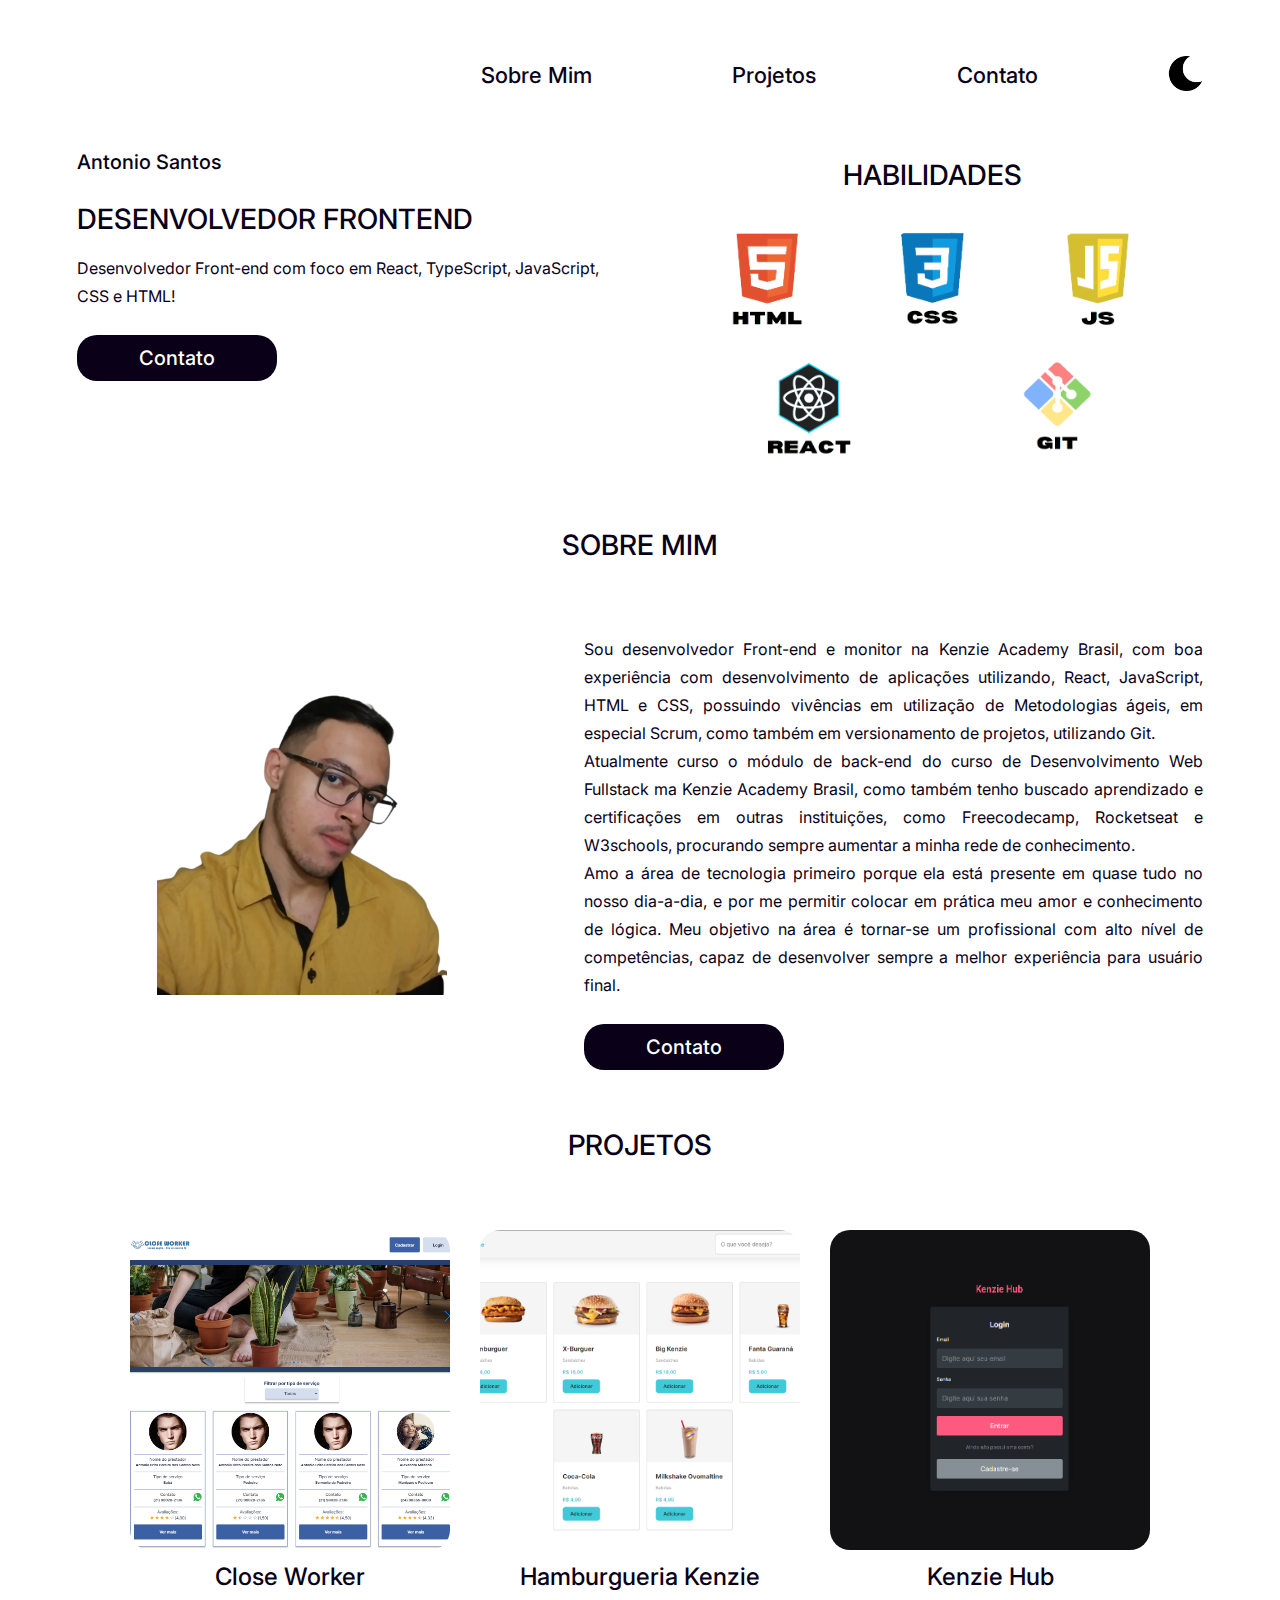
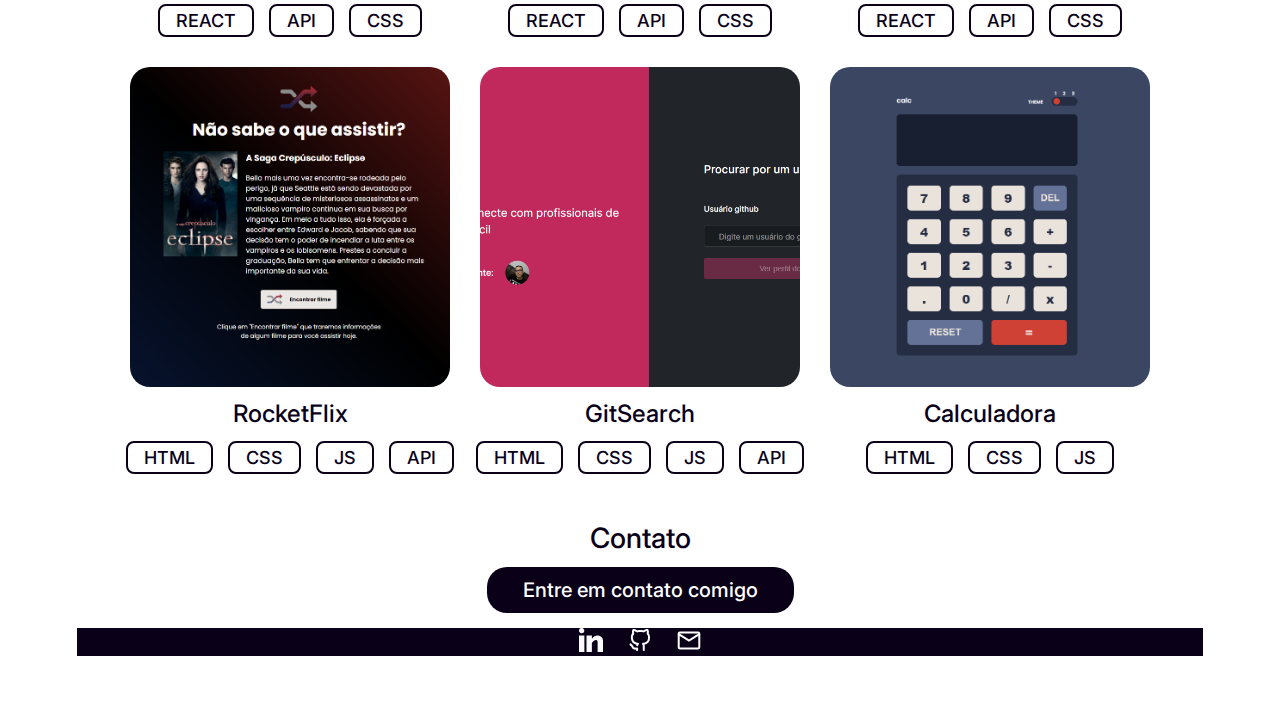
<file: index.html>
<!DOCTYPE html>
<html lang="pt-br">
<head>
    <meta charset="UTF-8">
    <meta http-equiv="X-UA-Compatible" content="IE=edge">
    <meta name="viewport" content="width=device-width, initial-scale=1.0">
    <title>Document</title>
</head>
<body>
    <script > 
    window.location.replace("./src/pages/home/index.html")
    </script>
</body>
</html>
</file>
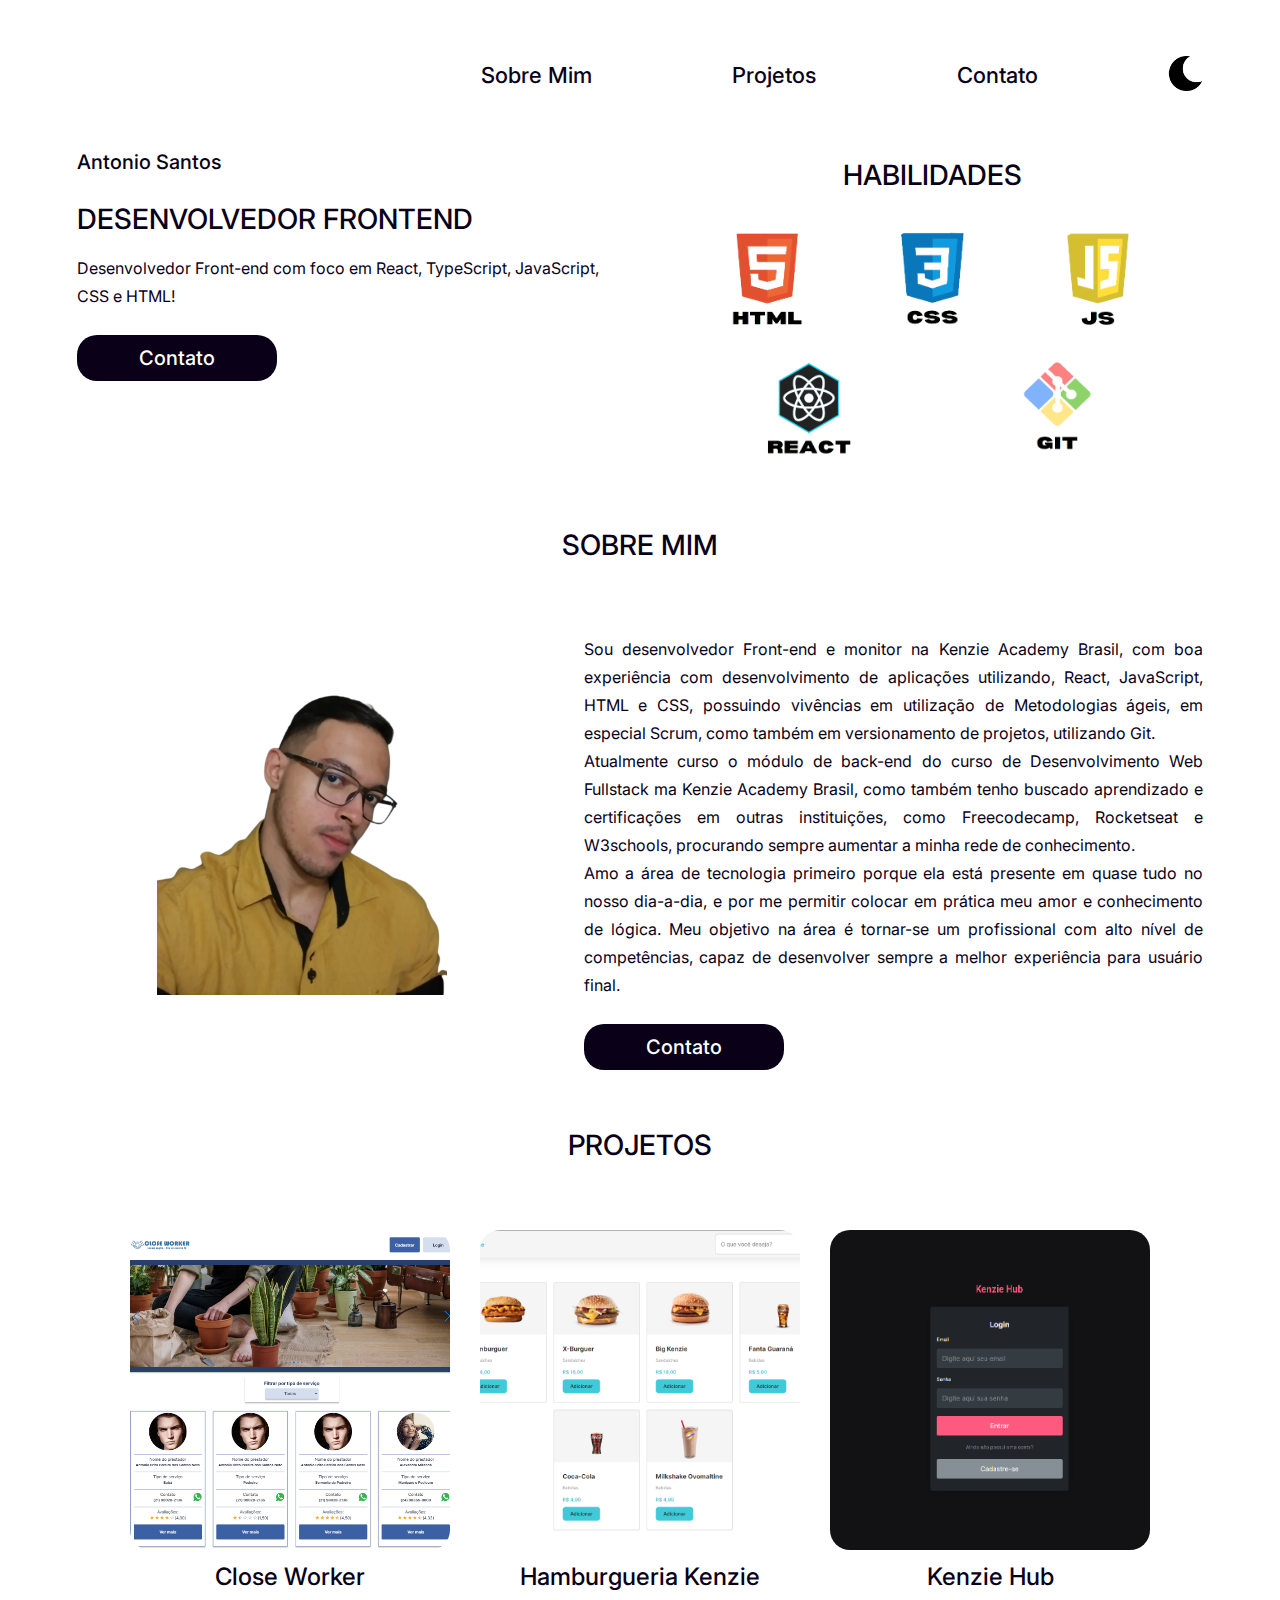
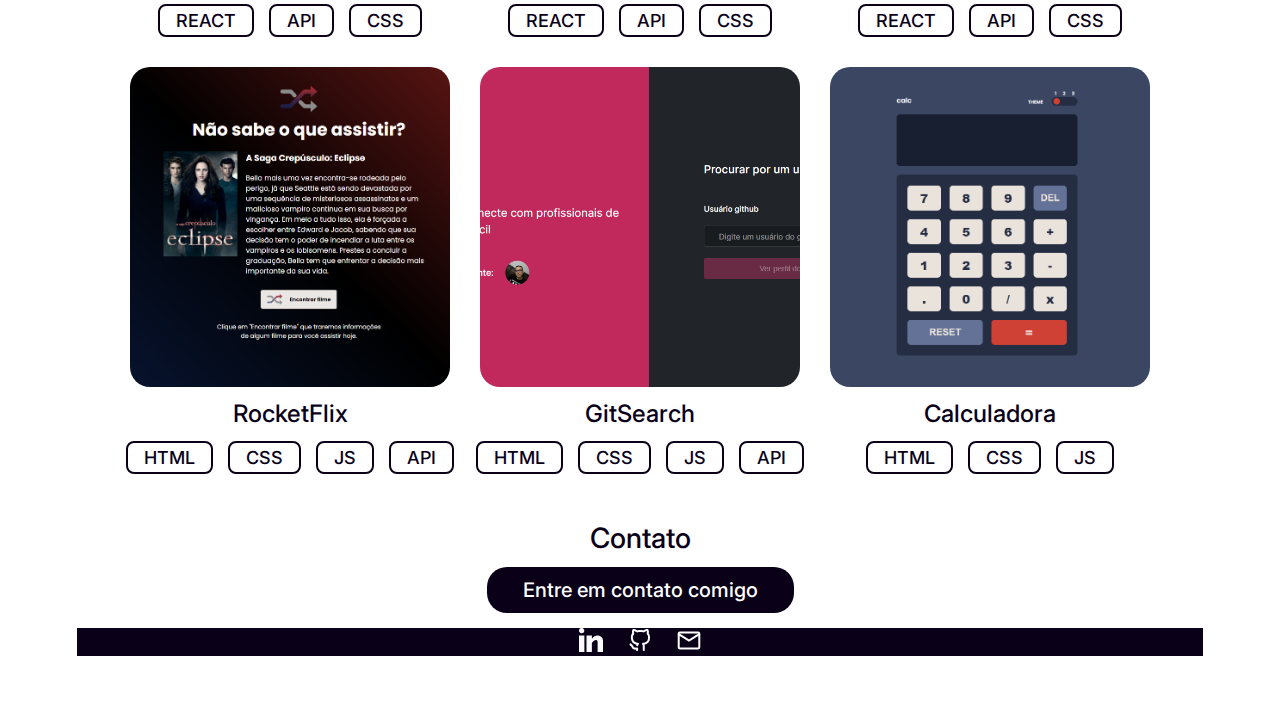
<file: src/pages/home/index.html>
<!DOCTYPE html>
<html lang="pt-br" class="light-mode">
  <head>
    <meta charset="UTF-8" />
    <meta http-equiv="X-UA-Compatible" content="IE=edge" />
    <meta name="viewport" content="width=device-width, initial-scale=1.0" />
    <link
      rel="shortcut icon"
      href="../../assets/favicon.png"
      type="image/x-icon"
    />

    <link rel="stylesheet" href="../../styles/globalStyles.css" />
    <link rel="stylesheet" href="../../styles/buttons.css" />
    <link rel="stylesheet" href="../../styles/flex.css" />
    <link rel="stylesheet" href="../../styles/header.css" />
    <link rel="stylesheet" href="../../styles/sectionAbout.css" />
    <link rel="stylesheet" href="../../styles/sectionProjects.css" />
    <link rel="stylesheet" href="../../styles/sectionResum.css" />
    <link rel="stylesheet" href="../../styles/sectionContact.css" />
    <link rel="stylesheet" href="../../styles/modal.css" />
    <link rel="stylesheet" href="../../styles/animations.css" />
    <link rel="stylesheet" href="./index.css" />

    <title>Portfólio Antonio Santos</title>
  </head>
  <body>
    <header class="flex flex-col items-center container">
      <nav class="menu">
        <div class="nav-box flex justify-between items-center">
          <h2 class="logo-title"></h2>
          <img
            src="../../assets/drop-down-menu-black.png"
            alt=""
            class="img-button-dropdown-menu"
          />
        </div>

        <ul class="list-links-menu flex-col items-center justify-between">
          <li><a class="link-menu" href="#section-about">Sobre Mim</a></li>
          <li><a class="link-menu" href="#section-projects">Projetos</a></li>
          <li><a class="link-menu" href="#section-contact">Contato</a></li>
          <li>
            <img
              class="btn-darkMode"
              src="../../assets/moon.png"
              alt="botão dark mode"
              title="Ativar dark mode"
            />
          </li>
        </ul>
      </nav>
    </header>

    <main>
      <section class="section-resum container flex flex-col" id="section-resum">
        <div class="box-resum-infos flex flex-col items-start">
          <h1 class="box-resum-infos-name">Antonio Santos</h1>
          <h2 class="box-resum-infos-title animated-border-topRight">
            DESENVOLVEDOR FRONTEND
          </h2>
          <p class="box-resum-infos-description">
            Desenvolvedor Front-end com foco em React, TypeScript, JavaScript,
            CSS e HTML!
          </p>

          <a
            class="btn-radius-default-grey3 btn-contact-me"
            href="#section-contact"
          >
            Contato
          </a>
        </div>
        <div class="box-skills flex flex-col">
          <h2 class="title-skills animated-border">HABILIDADES</h2>
          <ul class="list-skills flex">
            <li>
              <img
                src="../../assets/tecHTML.png"
                alt="imagem simbolo HTML"
                title="HTML"
              />
            </li>
            <li>
              <img
                src="../../assets/tecCSS.png"
                alt="imagem simbolo CSS"
                title="CSS"
              />
            </li>
            <li>
              <img
                src="../../assets/tecJS.png"
                alt="imagem simbolo JS"
                title="JavaScript"
              />
            </li>
            <li>
              <img
                src="../../assets/tecREACT.png"
                alt="imagem simbolo REACT"
                title="React"
              />
            </li>
            <li>
              <img
                src="../../assets/tecGIT.png"
                alt="imagem simbolo GIT"
                title="Git"
              />
            </li>
          </ul>
        </div>
      </section>

      <section class="section-about container flex flex-col" id="section-about">
        <h2 class="animated-border about-title">SOBRE MIM</h2>

        <div class="box-about flex flex-col">
          <figure class="about-figure flex justify-center">
            <img
              src="../../assets/my-photo-perfil.png"
              alt="Minha foto de perfil"
            />
          </figure>

          <div class="box-about-text-description">
            <p class="about-description">
              Sou desenvolvedor Front-end e monitor na Kenzie Academy Brasil,
              com boa experiência com desenvolvimento de aplicações utilizando,
              React, JavaScript, HTML e CSS, possuindo vivências em utilização
              de Metodologias ágeis, em especial Scrum, como também em
              versionamento de projetos, utilizando Git.
              <br />
              Atualmente curso o módulo de back-end do curso de Desenvolvimento
              Web Fullstack ma Kenzie Academy Brasil, como também tenho buscado
              aprendizado e certificações em outras instituições, como
              Freecodecamp, Rocketseat e W3schools, procurando sempre aumentar a
              minha rede de conhecimento.
              <br />
              Amo a área de tecnologia primeiro porque ela está presente em
              quase tudo no nosso dia-a-dia, e por me permitir colocar em
              prática meu amor e conhecimento de lógica. Meu objetivo na área é
              tornar-se um profissional com alto nível de competências, capaz de
              desenvolver sempre a melhor experiência para usuário final.
            </p>

            <a
              class="btn-radius-default-grey3 btn-contact-me"
              href="#section-contact"
            >
              Contato
            </a>
          </div>
        </div>
      </section>

      <section class="section-projects container" id="section-projects">
        <h2 class="projects-title animated-border">PROJETOS</h2>

        <ul class="list-projects flex items-center justify-center"></ul>
      </section>

      <section
        class="section-contact container flex flex-col items-center justify-between"
        id="section-contact"
      >
        <h2 class="projects-contact-title animated-border">Contato</h2>
        <button class="btn-radius-default-grey3" id="open-modal">
          Entre em contato comigo
        </button>

        <ul class="contact-list-links flex items-center justify-center">
          <li>
            <a
              href="https://www.linkedin.com/in/antonio-santos-b934a479/"
              target="_blank"
              ><img
                src="../../assets/linkedin.png"
                alt="logo linkedin"
                title="Acesse meu linkedin"
            /></a>
          </li>
          <li>
            <a href="https://github.com/AntonioSantosBJPE" target="_blank"
              ><img
                src="../../assets/github.png"
                alt="logo github"
                title="Acesse meu github"
            /></a>
          </li>
          <li>
            <a href="" target="_blank"
              ><img
                src="../../assets/mail.svg"
                alt="logo github"
                id="link-open-modal"
                title="Entre em contato comigo por email"
            /></a>
          </li>
        </ul>
      </section>
    </main>

    <div class="modal-wrap">
      <div class="modal-box flex flex-col justify-between">
        <button class="btn-close-modal">X</button>
        <h2>Entre em contato comigo!</h2>
        <form
          action="https://formsubmit.co/a0f59ec512bc79b32b96c2db06fe8237"
          method="POST"
          class="flex flex-col"
        >
          <input
            type="hidden"
            name="_next"
            value="https://antoniosantosbjpe.github.io/Portfolio/src/pages/emailEnviado/index.html"
          />
          <label for="name">Nome</label>
          <input
            type="text"
            name="name"
            required
            placeholder="Digite aqui seu nome..."
          />
          <label for="">Email </label>
          <input
            type="email"
            name="email"
            required
            placeholder="Digite aqui o seu email..."
          />
          <label for="">Assunto </label>
          <input
            type="text"
            name="subject"
            required
            placeholder="Digite aqui o assunto..."
          />
          <label for="message">Mensagem</label>
          <textarea
            name="message"
            required
            placeholder="Digite aqui sua mensagem..."
          ></textarea>
          <button type="submit" class="btn-radius-default-grey3">Enviar</button>
        </form>
      </div>
    </div>

    <script type="module" src="./index.js"></script>
  </body>
</html>
</file>
<file: src/styles/globalStyles.css>
@import url("https://fonts.googleapis.com/css2?family=Inter:wght@300;400;500;600;700&display=swap");
* {
  padding: 0;
  margin: 0;
  box-sizing: border-box;
  scroll-behavior: smooth;
}

.light-mode:root {
  --color-grey-1: #ffffff;
  --color-grey-2: #0a0119;
}

:root {
  --color-grey-1: #0a0119;
  --color-grey-2: #ffffff;

  --color-grey-3: #ffffff;
  --color-grey-4: #0a0119;

  --color-opacity-1: rgba(10, 1, 25, 0.6);

  --radius-default: 20px;
  --radius-secondary: 8px;

  --font-title-1: 24px;
  --font-title-2: 22px;
  --font-title-3: 20px;

  --font-menu: 24px;
  --font-text-1: 16px;

  --font-btn-1: 18px;
  --font-btn-2: 16px;
  --font-btn-3: 14px;

  --font-weight-700: 700;
  --font-weight-600: 600;
  --font-weight-500: 500;
  --font-weight-400: 400;
  --font-weight-300: 300;
}

body {
  font-family: "Inter", sans-serif;
  background: var(--color-grey-1);
}

ul {
  list-style: none;
}
a {
  text-decoration: none;
  cursor: pointer;
}

.container {
  width: 100%;
  max-width: 1440px;
  margin: 0 auto;
  padding: 0 6%;
}

@media (min-width: 768px) {
  :root {
    --font-title-1: 32px;
    --font-title-2: 28px;
    --font-title-3: 24px;

    --font-menu: 22px;
    --font-text-1: 16px;

    --font-btn-1: 20px;
    --font-btn-2: 20px;
    --font-btn-3: 18px;
  }
}

@media (min-width: 1440px) {
  :root {
    --font-title-1: 36px;
    --font-title-2: 32px;
    --font-title-3: 28px;

    --font-title-4: 22px;
    --font-title-5: 18px;

    --font-menu: 22px;
    --font-text-1: 18px;

    --font-btn-1: 20px;
    --font-btn-2: 20px;
    --font-btn-3: 18px;
  }
}
</file>
<file: src/styles/buttons.css>
.btn-radius-default-grey3,
.btn-radius-secondary-grey3,
.btn-outline,
.tag-outline {
  display: flex;
  flex-direction: row;
  justify-content: center;
  align-items: center;

  font-family: "Inter";
  font-style: normal;
  font-weight: var(--font-weight-500);
}

.btn-radius-default-grey3,
.btn-radius-secondary-grey3,
.btn-outline {
  cursor: pointer;
}

.btn-radius-default-grey3 {
  height: 46px;
  padding: 12px 36px;

  background: var(--color-grey-2);
  border-radius: var(--radius-default);
  border: none;

  font-size: var(--font-btn-1);
  line-height: 22px;

  color: var(--color-grey-1);
}

.btn-radius-secondary-grey3 {
  height: 35px;
  padding: 8px 16px;
  gap: 10px;

  background: var(--color-grey-3);
  border: 2px solid var(--color-grey-3);
  border-radius: var(--radius-secondary);

  font-size: var(--font-btn-2);
  line-height: 19px;

  color: var(--color-grey-4);
}

.btn-outline {
  height: 35px;
  padding: 8px 16px;
  gap: 10px;

  background-color: transparent;
  border: 2px solid var(--color-grey-3);
  border-radius: 8px;

  font-size: var(--font-btn-2);
  line-height: 19px;

  color: var(--color-grey-3);
}

.tag-outline {
  height: 33px;
  padding: 8px 16px;
  gap: 10px;

  background-color: transparent;
  border: 2px solid var(--color-grey-2);
  border-radius: var(--radius-secondary);

  font-size: var(--font-btn-3);
  line-height: 17px;

  color: var(--color-grey-2);
}

.btn-contact-me {
  width: 200px;
}
</file>
<file: src/styles/flex.css>
.flex {
    display: flex;
  }
  
  .items-center {
    align-items: center;
  }
  
  .items-start {
    align-items: flex-start;
  }
  
  .items-end {
    align-items: flex-end;
  }
  
  .justify-center {
    justify-content: center;
  }
  
  .justify-between {
    justify-content: space-between;
  }
  
  .justify-around {
    justify-content: space-around;
  }
  
  .justify-end {
    justify-content: flex-end;
  }
  
  .flex-col {
    flex-direction: column;
  }
  
  .wrap {
    flex-wrap: wrap;
  }
</file>
<file: src/styles/header.css>
header {
  width: 100%;
}
nav {
  position: relative;
}
.menu {
  width: 100%;
  display: flex;
  flex-direction: column;
  justify-content: space-between;
}
.nav-box {
  width: 100%;
  height: 100px;
}
.logo-title {
  font-weight: 500;
  font-size: var(--font-title-1);
  line-height: 24px;
  color: var(--color-grey-2);
}
.img-button-dropdown-menu {
  width: 28px;
  height: 28px;
  object-fit: cover;
}
.dimensions-btn-close {
  width: 18px;
  height: 18px;
  object-fit: cover;
}

.list-links-menu {
  width: 100%;
  height: 300px;
  display: none;
  position: absolute;
  z-index: 1;
  top: 65px;
  left: 0;
  background-color: var(--color-grey-1);
  border: 5px solid var(--color-grey-2);
}
.link-menu {
  font-weight: 500;
  font-size: var(--font-menu);
  line-height: 24px;
  color: var(--color-grey-2);
  display: flex;
  align-items: center;
  justify-content: center;
  padding: 10px 10px;
  /* border-bottom: 2px solid transparent; */
  position: relative;
}
.link-menu::after {
  content: " ";
  width: 0%;
  height: 4px;
  background-color: var(--color-grey-2);
  position: absolute;
  bottom: 0;
  left: 0;
  transition: 0.5s ease-in-out;
}

.link-menu:hover::after {
  width: 100%;
}

.btn-darkMode {
  width: 35px;
  height: 35px;
  cursor: pointer;
}

.show {
  display: flex;
}

@media (min-width: 768px) {
  .img-button-dropdown-menu {
    display: none;
  }
  .menu {
    flex-direction: row;
  }
  .nav-box {
    width: 25%;
    height: 150px;
  }
  .list-links-menu {
    width: 65%;
    height: 150px;
    background-color: transparent;
    border: none;
    display: flex;
    flex-direction: row;
    position: initial;
  }
}
</file>
<file: src/styles/sectionAbout.css>
.section-about {
  margin-top: 50px;
  width: 100%;
  height: fit-content;
  color: var(--color-grey-2);
  gap: 40px;
}

.about-title {
  font-weight: 500;
  font-size: var(--font-title-2);
  line-height: 28px;
  width: 100%;
  height: 50px;
  display: flex;
  align-items: center;
  justify-content: center;
}

.about-figure {
  width: 100%;
  height: 229px;
}
.about-figure > img {
  width: 100%;
  max-width: 186px;
  object-fit: contain;
}

.box-about-text-description {
}
.about-description {
  margin-top: 25px;
  margin-bottom: 25px;
  font-weight: 400;
  font-size: var(--font-text-1);
  line-height: 28px;
  text-align: justify;
}

@media (min-width: 768px) {
  .box-about {
    flex-direction: row;
    gap: 5%;
    justify-content: center;
    align-items: center;
  }
  .about-figure {
    width: 40%;
    height: 400px;
  }
  .about-figure > img {
    max-width: 290px;
  }
  .box-about-text-description {
    width: 55%;
  }
}
</file>
<file: src/styles/sectionProjects.css>
.section-projects {
  color: var(--color-grey-2);
}

.projects-title {
  margin-top: 50px;
  margin-bottom: 60px;
  font-weight: var(--font-weight-500);
  font-size: var(--font-title-2);
  line-height: 28px;
  width: 100%;
  height: 50px;
  display: flex;
  align-items: center;
  justify-content: center;
}

.list-projects {
  gap: 30px;
  flex-wrap: wrap;
}

.card-project {
  width: 280px;
  height: fit-content;
  gap: 15px;
}

.box-img-card {
  width: 280px;
  height: 280px;
  position: relative;
}
.box-img-card > img {
  width: 100%;
  height: 100%;
  border-radius: var(--radius-default);
  object-fit: cover;
}
.box-buttons-hover {
  width: 100%;
  height: 100%;
  border-radius: var(--radius-default);
  gap: 10px;
  background: var(--color-opacity-1);
  position: absolute;
  top: 0;
  left: 0;
  display: none;
}

.card-project-title {
  font-weight: var(--font-weight-500);
  font-size: var(--font-title-3);
  line-height: 24px;
  text-align: center;
}

.box-img-card:hover > .box-buttons-hover {
  display: flex;
}

.card-project-list-tags {
  gap: 15px;
}

@media (min-width: 768px) {
  .card-project {
    width: 320px;
  }
  .box-img-card {
    width: 320px;
    height: 320px;
  }
}
</file>
<file: src/styles/sectionResum.css>
.section-resum {
  color: var(--color-grey-2);
  width: 100%;
  gap: 20px;
}

.box-resum-infos {
  width: 100%;
}
.box-resum-infos-name {
  width: 100%;
  font-weight: 500;
  font-size: 20px;
  line-height: 24px;
}
.box-resum-infos-title {
  margin-top: 20px;
  width: 100%;
  font-weight: 500;
  font-size: var(--font-title-2);
  line-height: 29px;

  width: 100%;
  height: 50px;
  display: flex;
  align-items: center;
  justify-content: start;
}
.box-resum-infos-description {
  margin-top: 10px;
  margin-bottom: 25px;
  width: 100%;
  font-weight: 400;
  font-size: var(--font-text-1);
  line-height: 28px;
}

.box-skills {
  width: 100%;
  gap: 20px;
}
.title-skills {
  font-weight: 500;
  font-size: var(--font-title-2);
  line-height: 29px;

  width: 100%;
  height: 50px;
  display: flex;
  align-items: center;
  justify-content: center;
}
.list-skills {
  width: 90%;
  margin: 0 auto;
  gap: 10px;
  flex-wrap: wrap;
  justify-content: space-around;
}
.list-skills > li {
  background-color: var(--color-grey-3);
  width: 120px;
  height: 120px;
  border-radius: 8px;
}

.list-skills > li > img {
  width: 100%;
  height: 100%;
}

@media (min-width: 768px) {
  .section-resum {
    flex-direction: row;
    gap: 4%;
  }
  .box-resum-infos {
    width: 48%;
  }
  .box-skills {
    width: 48%;
  }
}
</file>
<file: src/styles/sectionContact.css>
.section-contact {
  margin-top: 50px;
  margin-bottom: 50px;
  color: var(--color-grey-2);
  gap: 15px;

  width: 100%;
  height: 130px;
}
.projects-contact-title {
  font-weight: var(--font-weight-500);
  font-size: var(--font-title-2);
  line-height: 28px;
  width: 100%;
  height: 50px;
  display: flex;
  align-items: center;
  justify-content: center;
}

.projects-contact-email {
  font-weight: var(--font-weight-500);
  font-size: var(--font-title-1);
  line-height: 28px;
}

.contact-list-links {
  width: 100%;
  height: 100px;
  gap: 25px;
  background-color: var(--color-grey-4);
}

@media (min-width: 768px) {
}
</file>
<file: src/styles/modal.css>
.modal-wrap {
  display: none;
  position: fixed;
  top: 0;
  left: 0;
  width: 100%;
  height: 100%;
  background-color: var(--color-opacity-1);
  justify-content: center;
  align-items: center;
}

.modal-box {
  position: relative;
  margin: 0 10px;
  width: 100%;
  max-width: 600px;
  height: 100%;
  max-height: 550px;
  padding: 40px 40px;
  border: 2px solid var(--color-grey-2);
  background-color: var(--color-grey-1);
  border-radius: var(--radius-secondary);
  overflow: auto;
}
.btn-close-modal {
  cursor: pointer;
  width: 30px;
  height: 30px;
  border: none;
  border-radius: var(--radius-secondary);
  position: absolute;
  top: 10px;
  right: 10px;

  background-color: var(--color-grey-2);
  color: var(--color-grey-1);
}
.btn-close-modal:hover {
  opacity: 80%;
}
.modal-box > h2 {
  text-align: center;
  font-weight: var(--font-weight-500);
  font-size: var(--font-title-2);
  line-height: 28px;
  color: var(--color-grey-2);
}
.modal-box > form > label {
  color: var(--color-grey-2);
  font-size: var(--font-text-1);
  font-weight: var(--font-weight-500);
}

.modal-box > form > input {
  width: 100%;
  height: 40px;
  margin-bottom: 10px;
  padding: 0 16px;

  font-family: "Inter", sans-serif;
  font-weight: var(--font-weight-500);
  font-size: var(--font-text-1);
  line-height: 28px;
}

.modal-box > form > textarea {
  width: 100%;
  height: 100px;
  resize: none;
  margin-bottom: 10px;
  padding: 16px 16px;

  font-family: "Inter", sans-serif;
  font-weight: var(--font-weight-500);
  font-size: var(--font-text-1);
  line-height: 28px;
}

.show-modal {
  display: flex;
}
</file>
<file: src/pages/home/index.css>
body {
}

main {
}
/* ========================================================== */
</file>
<file: src/styles/animations.css>
.animated-border {
  position: relative;
}

.animated-border::before {
  content: "";
  position: absolute;
  top: 0;
  left: 0;
  width: 0;
  height: 0;
  background: transparent;
  border: 2px solid transparent;
  animation: animate 10s infinite ease-in-out;
}

@keyframes animate {
  0% {
    width: 0;
    height: 0;
    border-top-color: var(--color-grey-2);
    border-right-color: transparent;
    border-bottom-color: transparent;
    border-left-color: transparent;
  }

  50% {
    width: 100%;
    height: 0;
    border-top-color: var(--color-grey-2);
    border-right-color: var(--color-grey-2);
    border-bottom-color: transparent;
    border-left-color: transparent;
  }

  100% {
    width: 100%;
    height: 100%;
    border-top-color: var(--color-grey-2);
    border-right-color: var(--color-grey-2);
    border-bottom-color: transparent;
    border-left-color: transparent;
  }
}

.animated-border::after {
  content: "";
  position: absolute;
  top: 0;
  left: 0;
  width: 0;
  height: 0;
  background: transparent;
  border: 2px solid transparent;
  animation: animates 10s infinite ease-in-out;
}

@keyframes animates {
  0% {
    width: 0;
    height: 0;
    border-top-color: transparent;
    border-right-color: transparent;
    border-bottom-color: transparent;
    border-left-color: var(--color-grey-2);
  }

  50% {
    width: 0;
    height: 100%;
    border-top-color: transparent;
    border-right-color: transparent;
    border-bottom-color: var(--color-grey-2);
    border-left-color: var(--color-grey-2);
  }

  100% {
    width: 100%;
    height: 100%;
    border-top-color: transparent;
    border-right-color: transparent;
    border-bottom-color: var(--color-grey-2);
    border-left-color: var(--color-grey-2);
  }
}

.animated-border-topRight {
  position: relative;
}

.animated-border-topRight::before {
  content: "";
  position: absolute;
  top: 0;
  left: 0;
  width: 0;
  height: 0;
  background: transparent;
  border: 2px solid transparent;
  animation: animateBorderTopRight 5s infinite ease-in-out;
}

@keyframes animateBorderTopRight {
  0% {
    width: 0;
    height: 0;
    border-top-color: var(--color-grey-2);
    border-right-color: transparent;
    border-bottom-color: transparent;
    border-left-color: transparent;
  }

  25% {
    width: 100%;
    height: 0;
    border-top-color: var(--color-grey-2);
    border-right-color: var(--color-grey-2);
    border-bottom-color: transparent;
    border-left-color: transparent;
  }

  50% {
    width: 100%;
    height: 50%;
    border-top-color: var(--color-grey-2);
    border-right-color: var(--color-grey-2);
    border-bottom-color: transparent;
    border-left-color: transparent;
  }
  75% {
    width: 100%;
    height: 0;
    border-top-color: var(--color-grey-2);
    border-right-color: transparent;
    border-bottom-color: transparent;
    border-left-color: transparent;
  }
  100% {
    width: 0;
    height: 0;
    border-top-color: var(--color-grey-2);
    border-right-color: transparent;
    border-bottom-color: transparent;
    border-left-color: transparent;
  }
}
</file>
